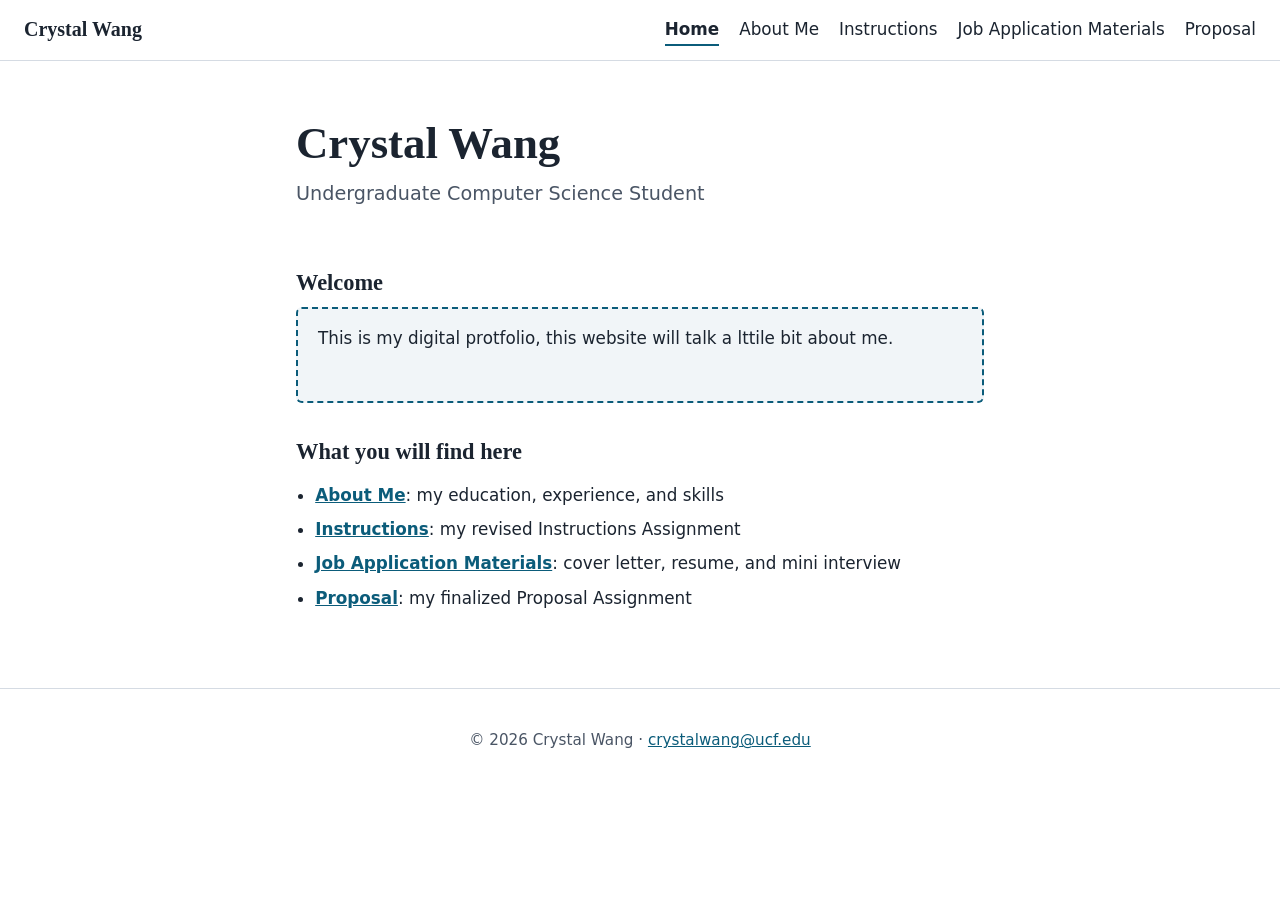
<file: index.html>
<!DOCTYPE html>
<html lang="en">
<head>
<meta charset="utf-8">
<meta name="viewport" content="width=device-width, initial-scale=1">
<title>Home | Crystal Wang</title>
<link rel="stylesheet" href="style.css">
</head>
<body>
<header class="site-header">
  <a class="site-name" href="index.html">Crystal Wang</a>
  <nav aria-label="Main"><ul><li><a href="index.html" aria-current="page">Home</a></li><li><a href="about.html">About Me</a></li><li><a href="instructions.html">Instructions</a></li><li><a href="job-materials.html">Job Application Materials</a></li><li><a href="proposal.html">Proposal</a></li></ul></nav>
</header>
<main>
<section class="hero">
  <h1>Crystal Wang</h1>
  <p class="tagline">Undergraduate Computer Science Student</p>
</section>
<section>
  <h2>Welcome</h2>
  <div class="placeholder"> This is my digital protfolio, this website will talk a lttile bit about me.</div>
</section>
<section>
  <h2>What you will find here</h2>
  <ul class="link-list">
    <li><strong><a href="about.html">About Me</a></strong>: my education, experience, and skills</li>
    <li><strong><a href="instructions.html">Instructions</a></strong>: my revised Instructions Assignment</li>
    <li><strong><a href="job-materials.html">Job Application Materials</a></strong>: cover letter, resume, and mini interview</li>
    <li><strong><a href="proposal.html">Proposal</a></strong>: my finalized Proposal Assignment</li>
  </ul>
</section>
</main>
<footer>
  <p>&copy; 2026 Crystal Wang &middot; <a href="mailto:crystalwang@ucf.edu">crystalwang@ucf.edu</a></p>
</footer>
</body>
</html>
</file>
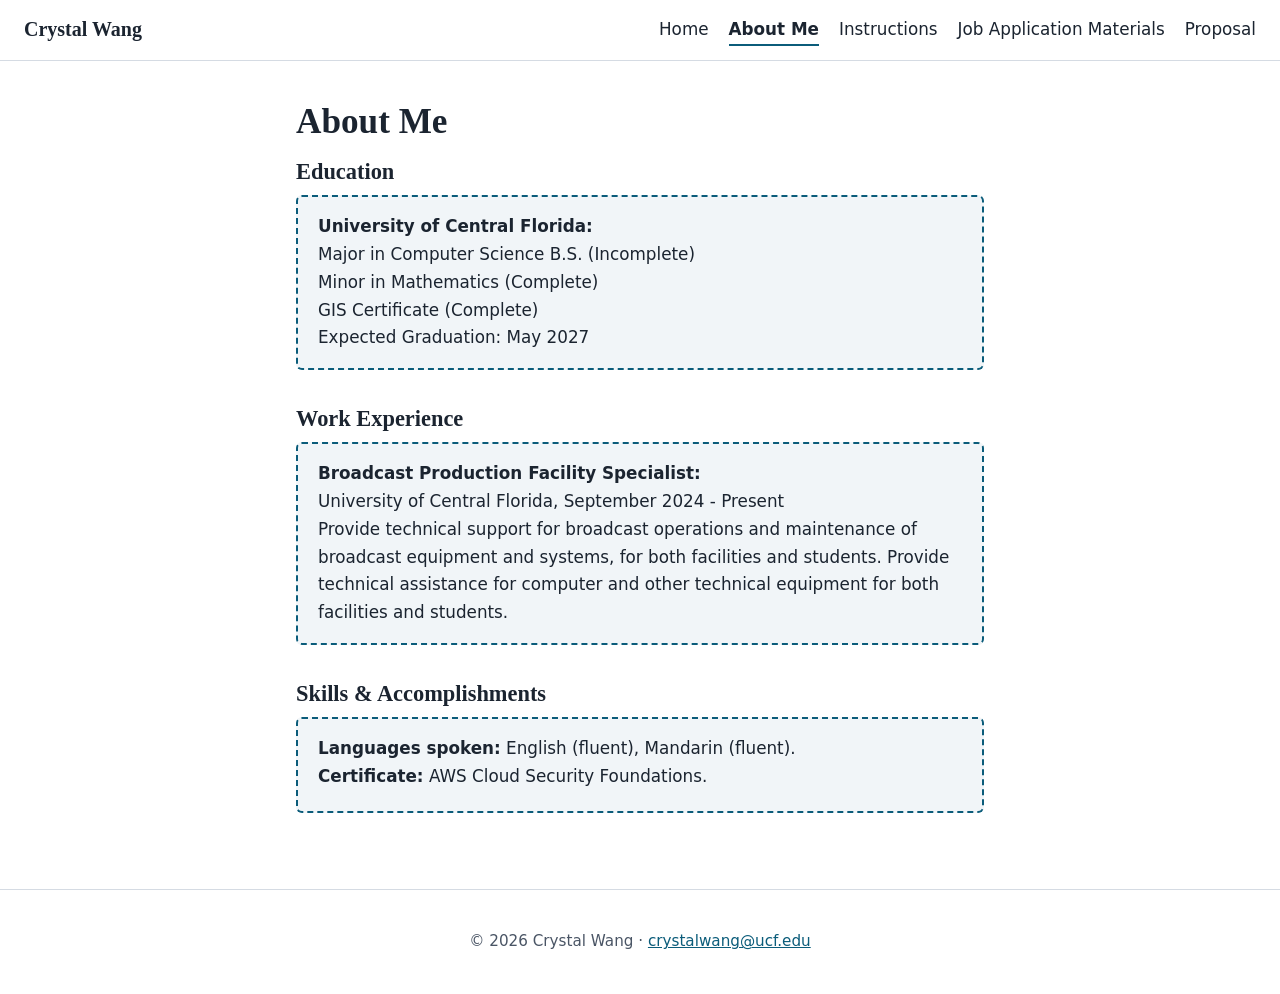
<file: about.html>
<!DOCTYPE html>
<html lang="en">
<head>
<meta charset="utf-8">
<meta name="viewport" content="width=device-width, initial-scale=1">
<title>About Me | Crystal Wang</title>
<link rel="stylesheet" href="style.css">
</head>
<body>
<header class="site-header">
  <a class="site-name" href="index.html">Crystal Wang</a>
  <nav aria-label="Main"><ul><li><a href="index.html">Home</a></li><li><a href="about.html" aria-current="page">About Me</a></li><li><a href="instructions.html">Instructions</a></li><li><a href="job-materials.html">Job Application Materials</a></li><li><a href="proposal.html">Proposal</a></li></ul></nav>
</header>
<main>
<h1>About Me</h1>
<section>
  <h2>Education</h2>
  <div class="placeholder"> <strong>University of Central Florida:</strong><br>Major in Computer Science B.S. (Incomplete)<br>Minor in Mathematics (Complete)<br>
GIS Certificate (Complete)<br>Expected Graduation: May 2027</div>
</section>
<section>
  <h2>Work Experience</h2>
  <div class="placeholder"> <strong>Broadcast Production Facility Specialist:</strong> <br> University of Central Florida, September 2024 - Present<br>Provide technical support for broadcast operations and maintenance of broadcast equipment and systems, for both facilities and students. Provide technical assistance for computer and other technical equipment for both facilities and students.</div>
</section>
<section>
  <h2>Skills &amp; Accomplishments</h2>
  <div class="placeholder"><strong>Languages spoken:</strong> English (fluent), Mandarin (fluent). <strong><br>Certificate:</strong> AWS Cloud Security
Foundations. </div>
</section>
</main>
<footer>
  <p>&copy; 2026 Crystal Wang &middot; <a href="mailto:crystalwang@ucf.edu">crystalwang@ucf.edu</a></p>
</footer>
</body>
</html>
</file>
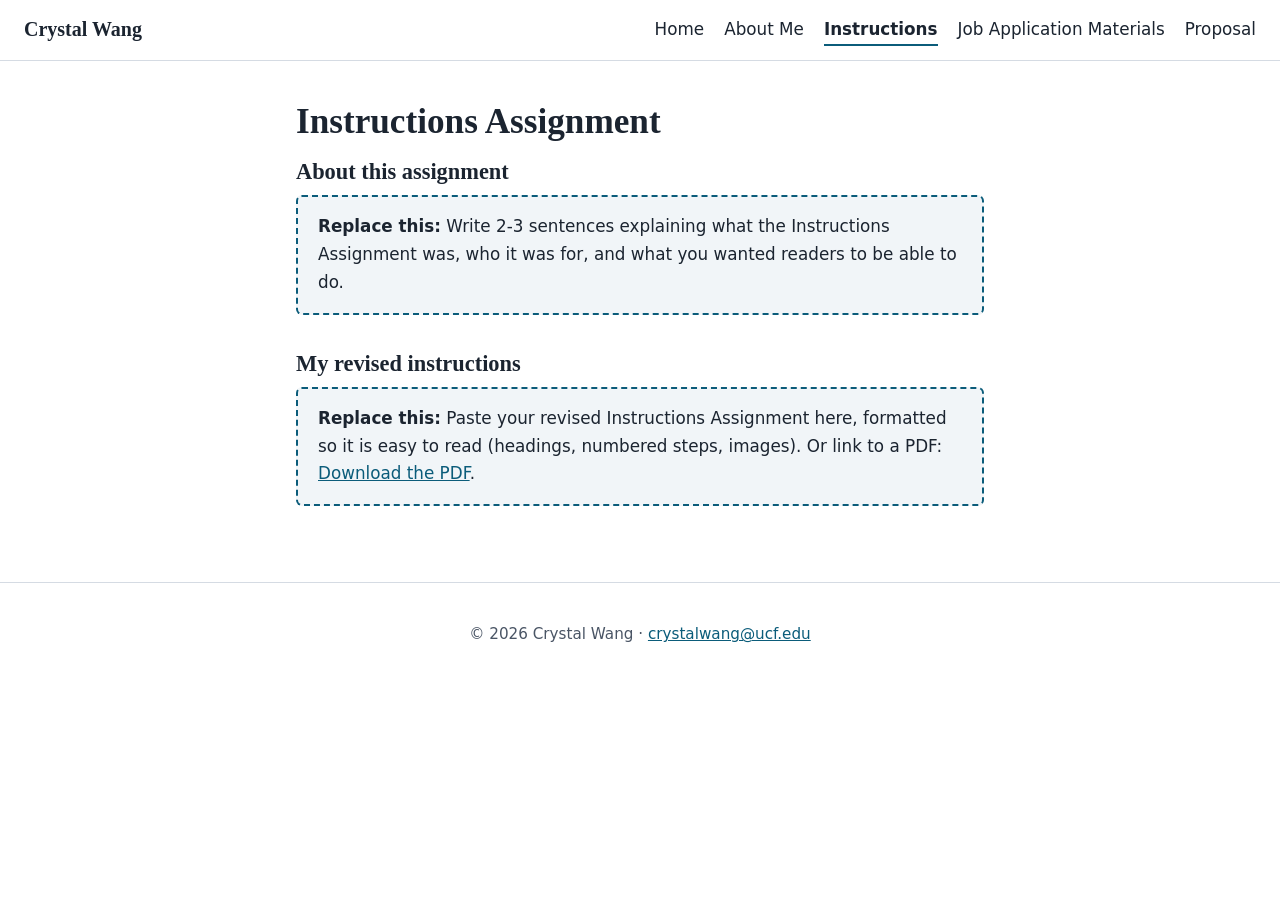
<file: instructions.html>
<!DOCTYPE html>
<html lang="en">
<head>
<meta charset="utf-8">
<meta name="viewport" content="width=device-width, initial-scale=1">
<title>Instructions | Crystal Wang</title>
<link rel="stylesheet" href="style.css">
</head>
<body>
<header class="site-header">
  <a class="site-name" href="index.html">Crystal Wang</a>
  <nav aria-label="Main"><ul><li><a href="index.html">Home</a></li><li><a href="about.html">About Me</a></li><li><a href="instructions.html" aria-current="page">Instructions</a></li><li><a href="job-materials.html">Job Application Materials</a></li><li><a href="proposal.html">Proposal</a></li></ul></nav>
</header>
<main>
<h1>Instructions Assignment</h1>
<section>
  <h2>About this assignment</h2>
  <div class="placeholder"><strong>Replace this:</strong> Write 2-3 sentences explaining what the Instructions Assignment was, who it was for, and what you wanted readers to be able to do.</div>
</section>
<section>
  <h2>My revised instructions</h2>
  <div class="placeholder"><strong>Replace this:</strong> Paste your revised Instructions Assignment here, formatted so it is easy to read (headings, numbered steps, images). Or link to a PDF: <a href='files/instructions.pdf'>Download the PDF</a>.</div>
</section>
</main>
<footer>
  <p>&copy; 2026 Crystal Wang &middot; <a href="mailto:crystalwang@ucf.edu">crystalwang@ucf.edu</a></p>
</footer>
</body>
</html>
</file>
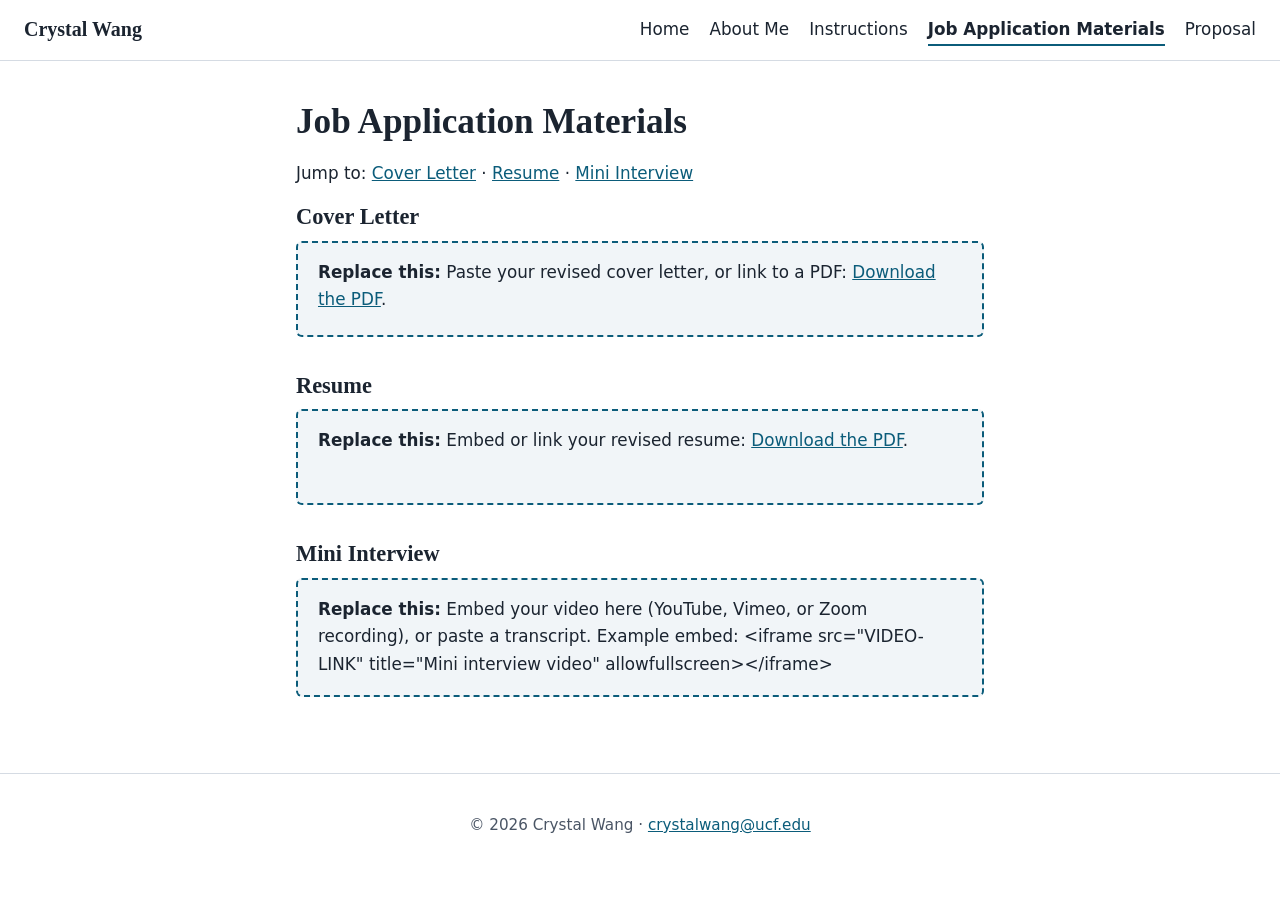
<file: job-materials.html>
<!DOCTYPE html>
<html lang="en">
<head>
<meta charset="utf-8">
<meta name="viewport" content="width=device-width, initial-scale=1">
<title>Job Application Materials | Crystal Wang</title>
<link rel="stylesheet" href="style.css">
</head>
<body>
<header class="site-header">
  <a class="site-name" href="index.html">Crystal Wang</a>
  <nav aria-label="Main"><ul><li><a href="index.html">Home</a></li><li><a href="about.html">About Me</a></li><li><a href="instructions.html">Instructions</a></li><li><a href="job-materials.html" aria-current="page">Job Application Materials</a></li><li><a href="proposal.html">Proposal</a></li></ul></nav>
</header>
<main>
<h1>Job Application Materials</h1>
<p>Jump to: <a href="#cover-letter">Cover Letter</a> &middot; <a href="#resume">Resume</a> &middot; <a href="#interview">Mini Interview</a></p>
<section id="cover-letter">
  <h2>Cover Letter</h2>
  <div class="placeholder"><strong>Replace this:</strong> Paste your revised cover letter, or link to a PDF: <a href='files/cover-letter.pdf'>Download the PDF</a>.</div>
</section>
<section id="resume">
  <h2>Resume</h2>
  <div class="placeholder"><strong>Replace this:</strong> Embed or link your revised resume: <a href='files/resume.pdf'>Download the PDF</a>.</div>
</section>
<section id="interview">
  <h2>Mini Interview</h2>
  <div class="placeholder"><strong>Replace this:</strong> Embed your video here (YouTube, Vimeo, or Zoom recording), or paste a transcript. Example embed: &lt;iframe src=&quot;VIDEO-LINK&quot; title=&quot;Mini interview video&quot; allowfullscreen&gt;&lt;/iframe&gt;</div>
</section>
</main>
<footer>
  <p>&copy; 2026 Crystal Wang &middot; <a href="mailto:crystalwang@ucf.edu">crystalwang@ucf.edu</a></p>
</footer>
</body>
</html>
</file>
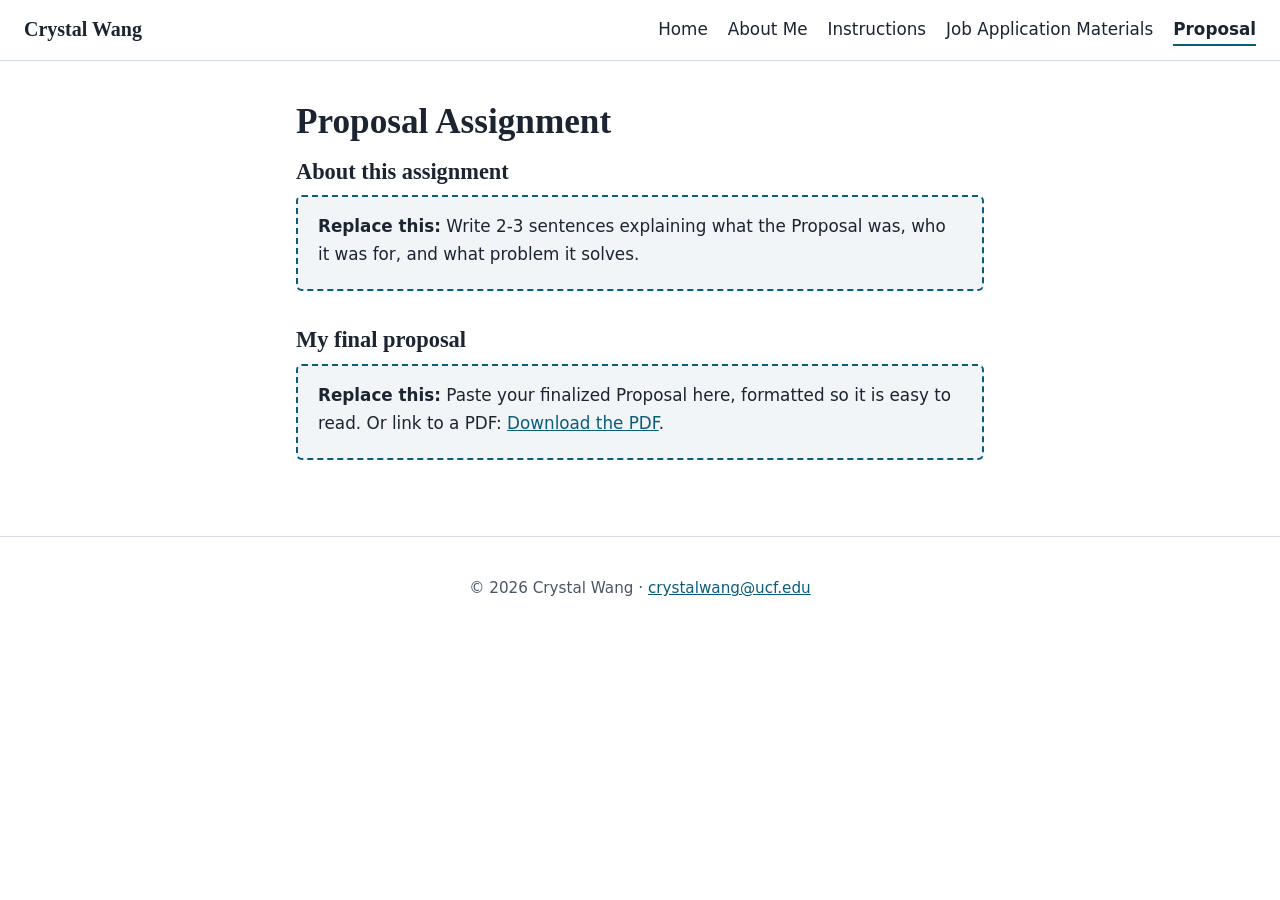
<file: proposal.html>
<!DOCTYPE html>
<html lang="en">
<head>
<meta charset="utf-8">
<meta name="viewport" content="width=device-width, initial-scale=1">
<title>Proposal | Crystal Wang</title>
<link rel="stylesheet" href="style.css">
</head>
<body>
<header class="site-header">
  <a class="site-name" href="index.html">Crystal Wang</a>
  <nav aria-label="Main"><ul><li><a href="index.html">Home</a></li><li><a href="about.html">About Me</a></li><li><a href="instructions.html">Instructions</a></li><li><a href="job-materials.html">Job Application Materials</a></li><li><a href="proposal.html" aria-current="page">Proposal</a></li></ul></nav>
</header>
<main>
<h1>Proposal Assignment</h1>
<section>
  <h2>About this assignment</h2>
  <div class="placeholder"><strong>Replace this:</strong> Write 2-3 sentences explaining what the Proposal was, who it was for, and what problem it solves.</div>
</section>
<section>
  <h2>My final proposal</h2>
  <div class="placeholder"><strong>Replace this:</strong> Paste your finalized Proposal here, formatted so it is easy to read. Or link to a PDF: <a href='files/proposal.pdf'>Download the PDF</a>.</div>
</section>
</main>
<footer>
  <p>&copy; 2026 Crystal Wang &middot; <a href="mailto:crystalwang@ucf.edu">crystalwang@ucf.edu</a></p>
</footer>
</body>
</html>
</file>
<file: style.css>
:root{
  --bg:#ffffff;
  --text:#1b2430;
  --muted:#4a5565;
  --accent:#0b5c7a;
  --line:#d5dbe3;
  --tint:#f1f5f8;
}
*{box-sizing:border-box}
body{margin:0;background:var(--bg);color:var(--text);font:1.05rem/1.65 system-ui,-apple-system,"Segoe UI",Roboto,sans-serif}
h1,h2{font-family:Georgia,"Times New Roman",serif;line-height:1.2;font-weight:700}
h1{font-size:2.2rem;margin:0 0 1rem}
h2{font-size:1.4rem;margin:0 0 .6rem}
a{color:var(--accent)}
a:focus-visible{outline:3px solid var(--accent);outline-offset:2px}
.site-header{display:flex;flex-wrap:wrap;align-items:center;justify-content:space-between;gap:.75rem 2rem;padding:1rem 1.5rem;border-bottom:1px solid var(--line)}
.site-name{font:700 1.25rem Georgia,serif;color:var(--text);text-decoration:none}
nav ul{display:flex;flex-wrap:wrap;gap:.25rem 1.25rem;list-style:none;margin:0;padding:0}
nav a{color:var(--text);text-decoration:none;padding:.3rem 0;border-bottom:2px solid transparent}
nav a:hover{border-bottom-color:var(--line)}
nav a[aria-current="page"]{border-bottom-color:var(--accent);font-weight:600}
main{max-width:46rem;margin:0 auto;padding:2.5rem 1.5rem}
section{margin:0 0 2.25rem}
.hero{padding:1rem 0 1.5rem}
.hero h1{font-size:2.8rem;margin-bottom:.5rem}
.tagline{font-size:1.2rem;color:var(--muted);margin:0}
.link-list{padding-left:1.2rem}
.link-list li{margin-bottom:.4rem}
.placeholder{background:var(--tint);border:2px dashed var(--accent);border-radius:6px;padding:1rem 1.25rem;color:var(--text);min-height:6rem}
iframe,img{max-width:100%}
footer{border-top:1px solid var(--line);padding:1.5rem;text-align:center;color:var(--muted);font-size:.95rem}
@media (max-width:600px){h1{font-size:1.8rem}.hero h1{font-size:2.2rem}}
</file>
